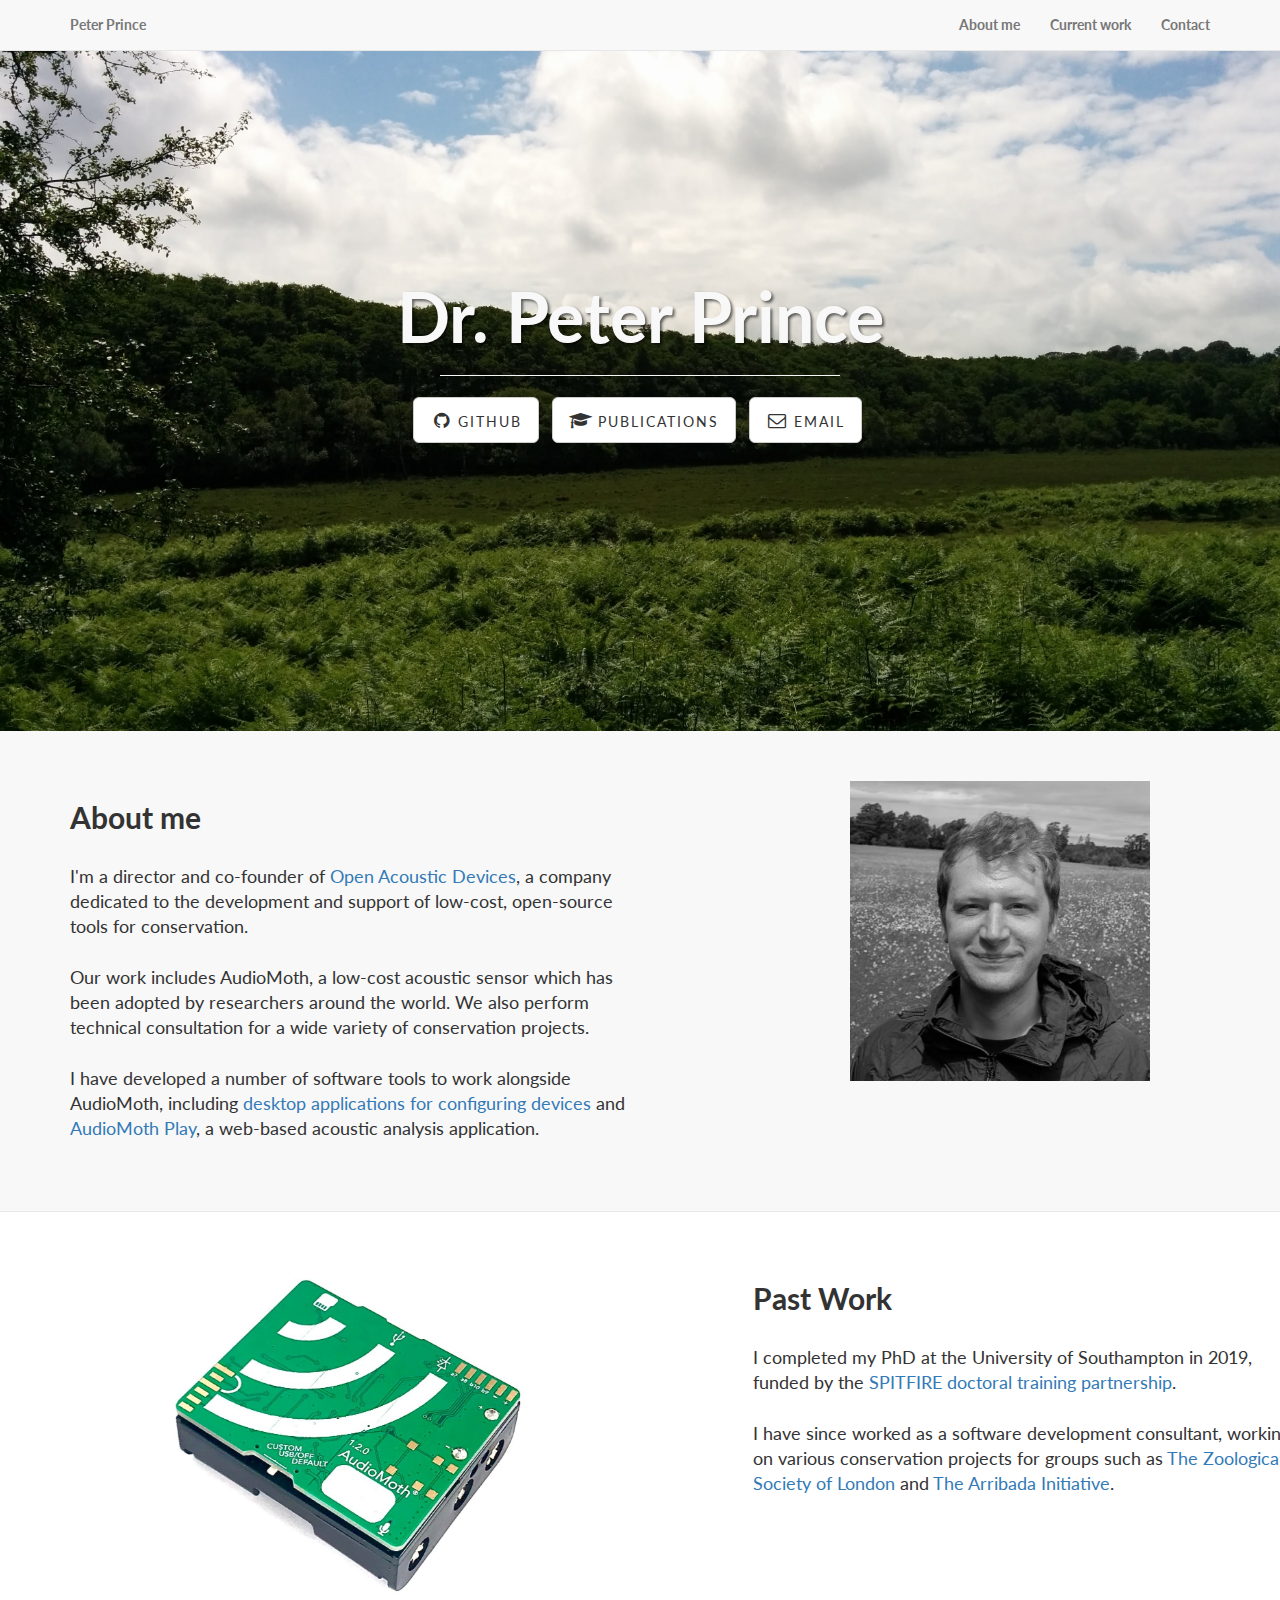
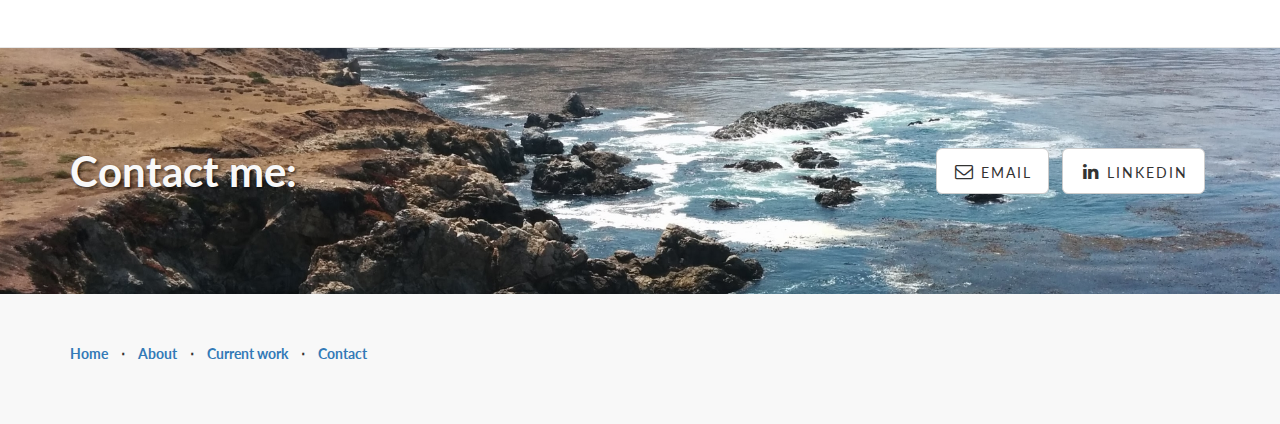
<file: index.html>
<!DOCTYPE html>
<html lang="en">

<head>

    <meta charset="utf-8">
    <meta http-equiv="X-Clacks-Overhead" content="GNU Terry Pratchett" />
    <meta http-equiv="X-UA-Compatible" content="IE=edge">
    <meta name="viewport" content="width=device-width, initial-scale=1">
    <meta name="description" content="Personal website for Peter Prince">
    <meta name="author" content="Peter Prince">

    <title>Peter Prince</title>

    <!-- Bootstrap Core CSS -->
    <link href="css/bootstrap.min.css" rel="stylesheet">

    <!-- Custom CSS -->
    <link href="css/landing-page.css" rel="stylesheet">

    <!-- Custom Fonts -->
    <link href="font-awesome/css/font-awesome.min.css" rel="stylesheet" type="text/css">
    <link href="https://fonts.googleapis.com/css?family=Lato:300,400,700,300italic,400italic,700italic" rel="stylesheet" type="text/css">

    <!-- HTML5 Shim and Respond.js IE8 support of HTML5 elements and media queries -->
    <!-- WARNING: Respond.js doesn't work if you view the page via file:// -->
    <!--[if lt IE 9]>
        <script src="https://oss.maxcdn.com/libs/html5shiv/3.7.0/html5shiv.js"></script>
        <script src="https://oss.maxcdn.com/libs/respond.js/1.4.2/respond.min.js"></script>
    <![endif]-->

</head>

<body>

    <!-- Navigation -->
    <nav class="navbar navbar-default navbar-fixed-top topnav" role="navigation">
        <div class="container topnav">
            <!-- Brand and toggle get grouped for better mobile display -->
            <div class="navbar-header">
                <button type="button" class="navbar-toggle" data-toggle="collapse" data-target="#bs-example-navbar-collapse-1">
                    <span class="sr-only">Toggle navigation</span>
                    <span class="icon-bar"></span>
                    <span class="icon-bar"></span>
                    <span class="icon-bar"></span>
                </button>
                <a class="navbar-brand topnav" href="#">Peter Prince</a>
            </div>
            <!-- Collect the nav links, forms, and other content for toggling -->
            <div class="collapse navbar-collapse" id="bs-example-navbar-collapse-1">
                <ul class="nav navbar-nav navbar-right">
                    <li>
                        <a href="#about">About me</a>
                    </li>
                    <li>
                        <a href="#current-work">Current work</a>
                    </li>
                    <li>
                        <a href="#contact">Contact</a>
                    </li>
                </ul>
            </div>
            <!-- /.navbar-collapse -->
        </div>
        <!-- /.container -->
    </nav>


    <!-- Header -->
    <div class="intro-header">
        <div class="container">

            <div class="row">
                <div class="col-lg-12">
                    <div class="intro-message">
                        <h1>Dr. Peter Prince</h1>
                        <hr class="intro-divider">
                        <ul class="list-inline intro-social-buttons">
                            <li>
                                <a href="https://github.com/pcprince" class="btn btn-default btn-lg"><i class="fa fa-github fa-fw"></i> <span class="network-name">Github</span></a>
                            </li>
                            <li>
                                <a href="https://scholar.google.co.uk/citations?view_op=list_works&hl=en&user=GKuQYeYAAAAJ" class="btn btn-default btn-lg"><i class="fa fa-graduation-cap fa-fw"></i> <span class="network-name">Publications</span></a>
                            </li>
                            <li>
                                <a href="mailto:peter@pcprince.co.uk" class="btn btn-default btn-lg"><i class="fa fa-envelope-o fa-fw"></i> <span class="network-name">Email</span></a>
                            </li>
                        </ul>
                    </div>
                </div>
            </div>

        </div>
        <!-- /.container -->

    </div>
    <!-- /.intro-header -->

    <!-- Page Content -->

	<a name="about"></a>
    <div class="content-section-a">

        <div class="container">
            <div class="row">
                <div class="col-lg-6 col-sm-6">
                    <div class="clearfix"></div>
                    <h2 class="section-heading">About me</h2>
                    <p class="lead">
                        I'm a director and co-founder of <a target="_blank" href="http://www.openacousticdevices.info/">Open Acoustic Devices</a>, a company dedicated to the development and support of low-cost, open-source tools for conservation.
                        </br></br>
                        Our work includes AudioMoth, a low-cost acoustic sensor which has been adopted by researchers around the world. We also perform technical consultation for a wide variety of conservation projects.
                        </br></br>
                        I have developed a number of software tools to work alongside AudioMoth, including <a target="_blank" href="https://www.openacousticdevices.info/applications">desktop applications for configuring devices</a> and <a target="_blank" href="https://play.openacousticdevices.info/">AudioMoth Play</a>, a web-based acoustic analysis application.
                    </p>
                </div>
                <div class="col-lg-4 col-lg-offset-2 col-sm-6">
                    <img class="img-responsive" src="img/me.jpg" alt="" width="300" height="300">
                </div>
            </div>
    	</div>
        <!-- /.container -->

    </div>
    <!-- /.content-section-a -->

    <a name="current-work"></a>
    <div class="content-section-b">

        <div class="container">

            <div class="row">
                <div class="col-lg-6 col-lg-offset-1 col-sm-push-6  col-sm-6">
                    <div class="clearfix"></div>
                    <h2 class="section-heading">Past Work</h2>
                    <p class="lead">
                        I completed my PhD at the University of Southampton in 2019, funded by the <a target="_blank" href="http://www.spitfire.ac.uk/">SPITFIRE doctoral training partnership</a>.
                        </br></br>
                        I have since worked as a software development consultant, working on various conservation projects for groups such as <a target="_blank" href="https://www.zsl.org/">The Zoological Society of London</a> and <a target="_blank" href="https://arribada.org/">The Arribada Initiative</a>.
                    </p>
                </div>
                <div class="col-lg-4 col-sm-pull-6  col-sm-6">
                    <img class="img-responsive" src="img/audiomoth.jpg" alt="">
                </div>
            </div>

        </div>
        <!-- /.container -->

    </div>
    <!-- /.content-section-b -->

   <!--  <div class="content-section-a">

        <div class="container">

            <div class="row">
                <div class="col-lg-5 col-sm-6">
                    <hr class="section-heading-spacer">
                    <div class="clearfix"></div>
                    <h2 class="section-heading">Google Web Fonts and<br>Font Awesome Icons</h2>
                    <p class="lead">This template features the 'Lato' font, part of the <a target="_blank" href="http://www.google.com/fonts">Google Web Font library</a>, as well as <a target="_blank" href="http://fontawesome.io">icons from Font Awesome</a>.</p>
                </div>
                <div class="col-lg-5 col-lg-offset-2 col-sm-6">
                    <img class="img-responsive" src="img/phones.png" alt="">
                </div>
            </div>

        </div>
        <!-- /.container -->

    </div>
    <!-- /.content-section-a -->

	<a  name="contact"></a>
    <div class="banner">

        <div class="container">

            <div class="row">
                <div class="col-lg-6">
                    <h2>Contact me:</h2>
                </div>
                <div class="col-lg-6">
                    <ul class="list-inline banner-social-buttons">
                        <li>
                            <a href="mailto:peter@pcprince.co.uk" class="btn btn-default btn-lg"><i class="fa fa-envelope-o fa-fw"></i> <span class="network-name">Email</span></a>
                        </li>
                        <li>
                            <a href="https://www.linkedin.com/in/peter-prince-76918b6b" class="btn btn-default btn-lg"><i class="fa fa-linkedin fa-fw"></i> <span class="network-name">Linkedin</span></a>
                        </li>
                    </ul>
                </div>
            </div>

        </div>
        <!-- /.container -->

    </div>
    <!-- /.banner -->

    <!-- Footer -->
    <footer>
        <div class="container">
            <div class="row">
                <div class="col-lg-12">
                    <ul class="list-inline">
                        <li>
                            <a href="#">Home</a>
                        </li>
                        <li class="footer-menu-divider">&sdot;</li>
                        <li>
                            <a href="#about">About</a>
                        </li>
                        <li class="footer-menu-divider">&sdot;</li>
                        <li>
                            <a href="#current-work">Current work</a>
                        </li>
                        <li class="footer-menu-divider">&sdot;</li>
                        <li>
                            <a href="#contact">Contact</a>
                        </li>
                    </ul>
                    <!-- <p class="copyright text-muted small">Copyright &copy; Your Company 2014. All Rights Reserved</p> -->
                </div>
            </div>
        </div>
    </footer>

    <!-- jQuery -->
    <script src="js/jquery.js"></script>

    <!-- Bootstrap Core JavaScript -->
    <script src="js/bootstrap.min.js"></script>

</body>

</html>
</file>
<file: css/landing-page.css>
/*
 * Start Bootstrap - Landing Page (http://startbootstrap.com/)
 * Copyright 2013-2016 Start Bootstrap
 * Licensed under MIT (https://github.com/BlackrockDigital/startbootstrap/blob/gh-pages/LICENSE)
 */

body,
html {
    width: 100%;
    height: 100%;
}

body,
h1,
h2,
h3,
h4,
h5,
h6 {
    font-family: "Lato","Helvetica Neue",Helvetica,Arial,sans-serif;
    font-weight: 700;
}

.topnav {
    font-size: 14px; 
}

.lead {
    font-size: 18px;
    font-weight: 400;
}

.intro-header {
    padding-top: 50px; /* If you're making other pages, make sure there is 50px of padding to make sure the navbar doesn't overlap content! */
    padding-bottom: 50px;
    text-align: center;
    color: #f8f8f8;
    background: url(../img/intro-bg.jpg) no-repeat bottom;
    background-size: cover;
}

.intro-message {
    position: relative;
    padding-top: 20%;
    padding-bottom: 20%;
}

.intro-message > h1 {
    margin: 0;
    text-shadow: 2px 2px 3px rgba(0,0,0,0.6);
    font-size: 5em;
}

.intro-divider {
    width: 400px;
    border-top: 1px solid #f8f8f8;
    border-bottom: 1px solid rgba(0,0,0,0.2);
}

.intro-message > h3 {
    text-shadow: 2px 2px 3px rgba(0,0,0,0.6);
}

@media(max-width:767px) {
    .intro-message {
        padding-bottom: 15%;
    }

    .intro-message > h1 {
        font-size: 3em;
    }

    ul.intro-social-buttons > li {
        display: block;
        margin-bottom: 20px;
        padding: 0;
    }

    ul.intro-social-buttons > li:last-child {
        margin-bottom: 0;
    }

    .intro-divider {
        width: 100%;
    }
}

.network-name {
    text-transform: uppercase;
    font-size: 14px;
    font-weight: 400;
    letter-spacing: 2px;
}

.content-section-a {
    padding: 50px 0;
    background-color: #f8f8f8;
}

.content-section-b {
    padding: 50px 0;
    border-top: 1px solid #e7e7e7;
    border-bottom: 1px solid #e7e7e7;
}

.section-heading {
    margin-bottom: 30px;
}

.section-heading-spacer {
    float: left;
    width: 200px;
    border-top: 3px solid #e7e7e7;
}

.banner {
    padding: 100px 0;
    color: #f8f8f8;
    background: url(../img/banner-bg.jpg) no-repeat center center;
    background-size: cover;
}

.banner h2 {
    margin: 0;
    text-shadow: 2px 2px 3px rgba(0,0,0,0.6);
    font-size: 3em;
}

.banner ul {
    margin-bottom: 0;
}

.banner-social-buttons {
    float: right;
    margin-top: 0;
}

@media(max-width:1199px) {
    ul.banner-social-buttons {
        float: left;
        margin-top: 15px;
    }
}

@media(max-width:767px) {
    .banner h2 {
        margin: 0;
        text-shadow: 2px 2px 3px rgba(0,0,0,0.6);
        font-size: 3em;
    }

    ul.banner-social-buttons > li {
        display: block;
        margin-bottom: 20px;
        padding: 0;
    }

    ul.banner-social-buttons > li:last-child {
        margin-bottom: 0;
    }
}

footer {
    padding: 50px 0;
    background-color: #f8f8f8;
}

p.copyright {
    margin: 15px 0 0;
}
</file>
